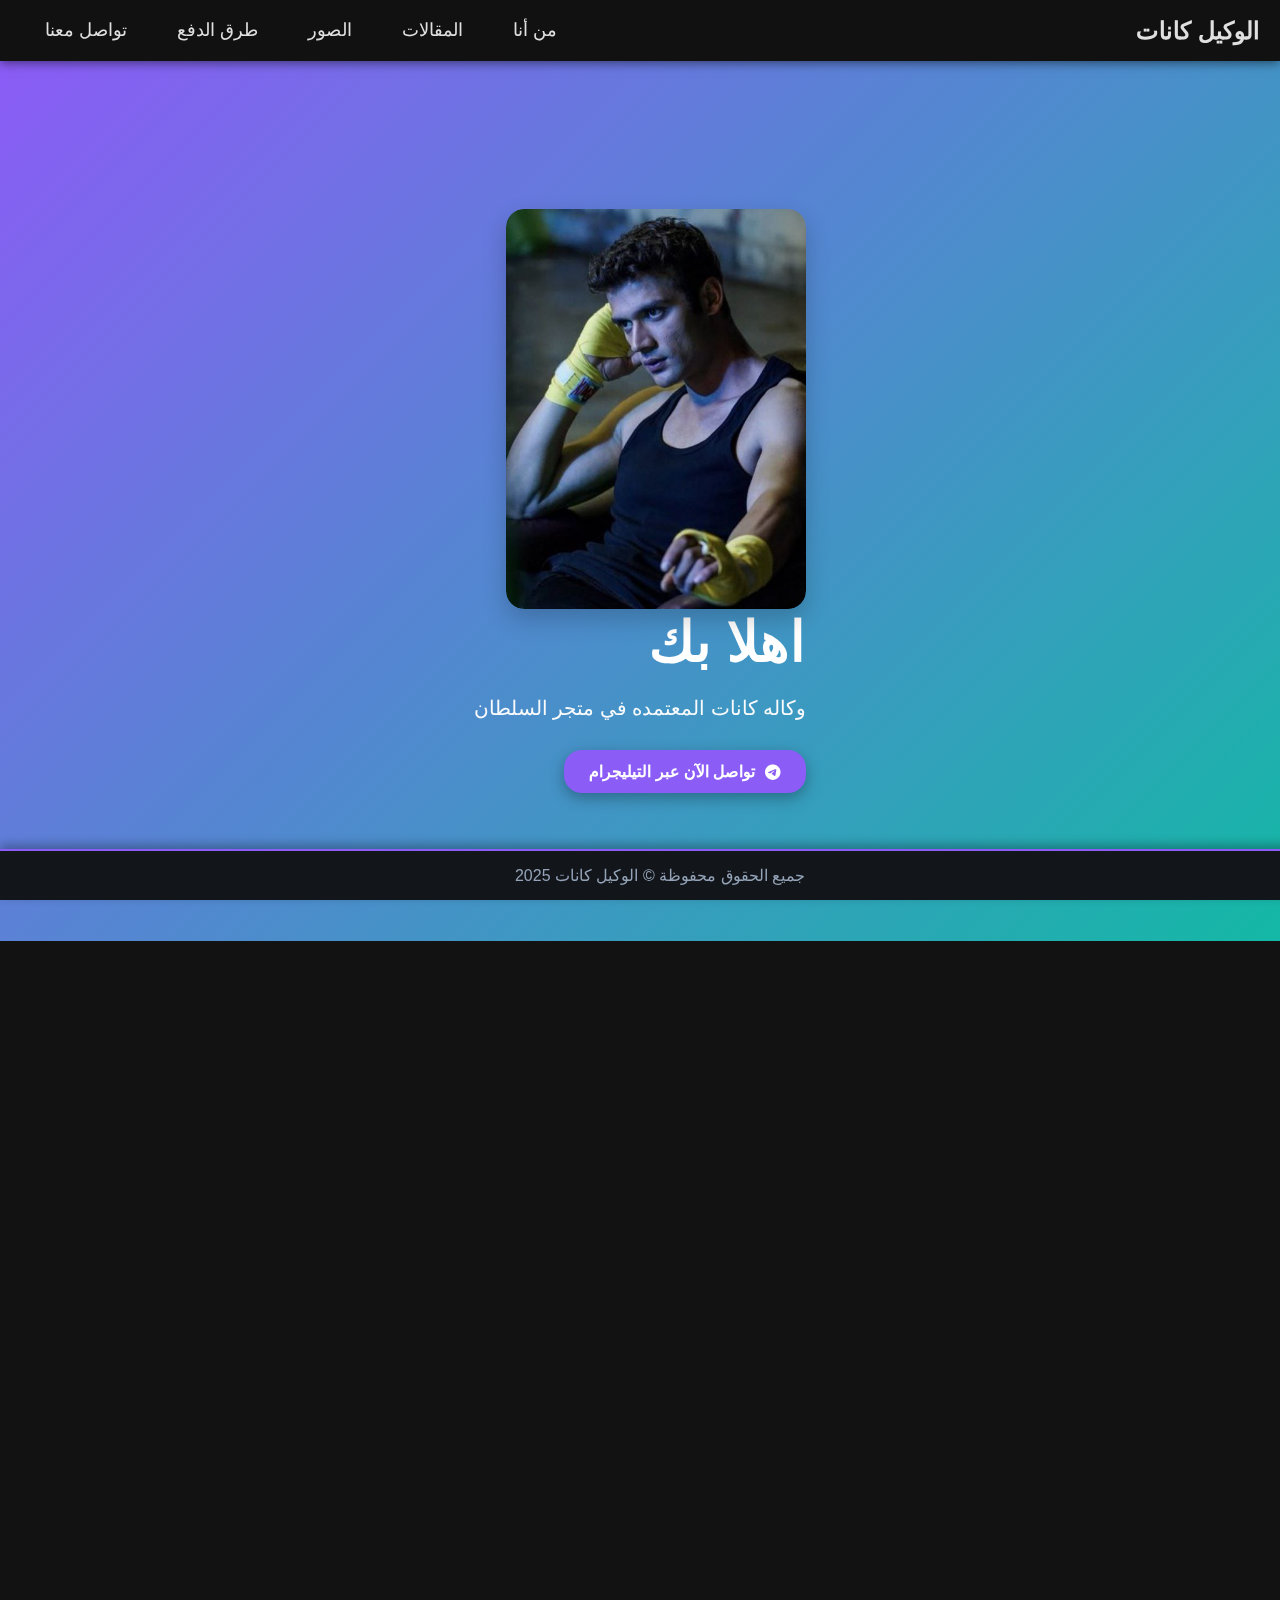
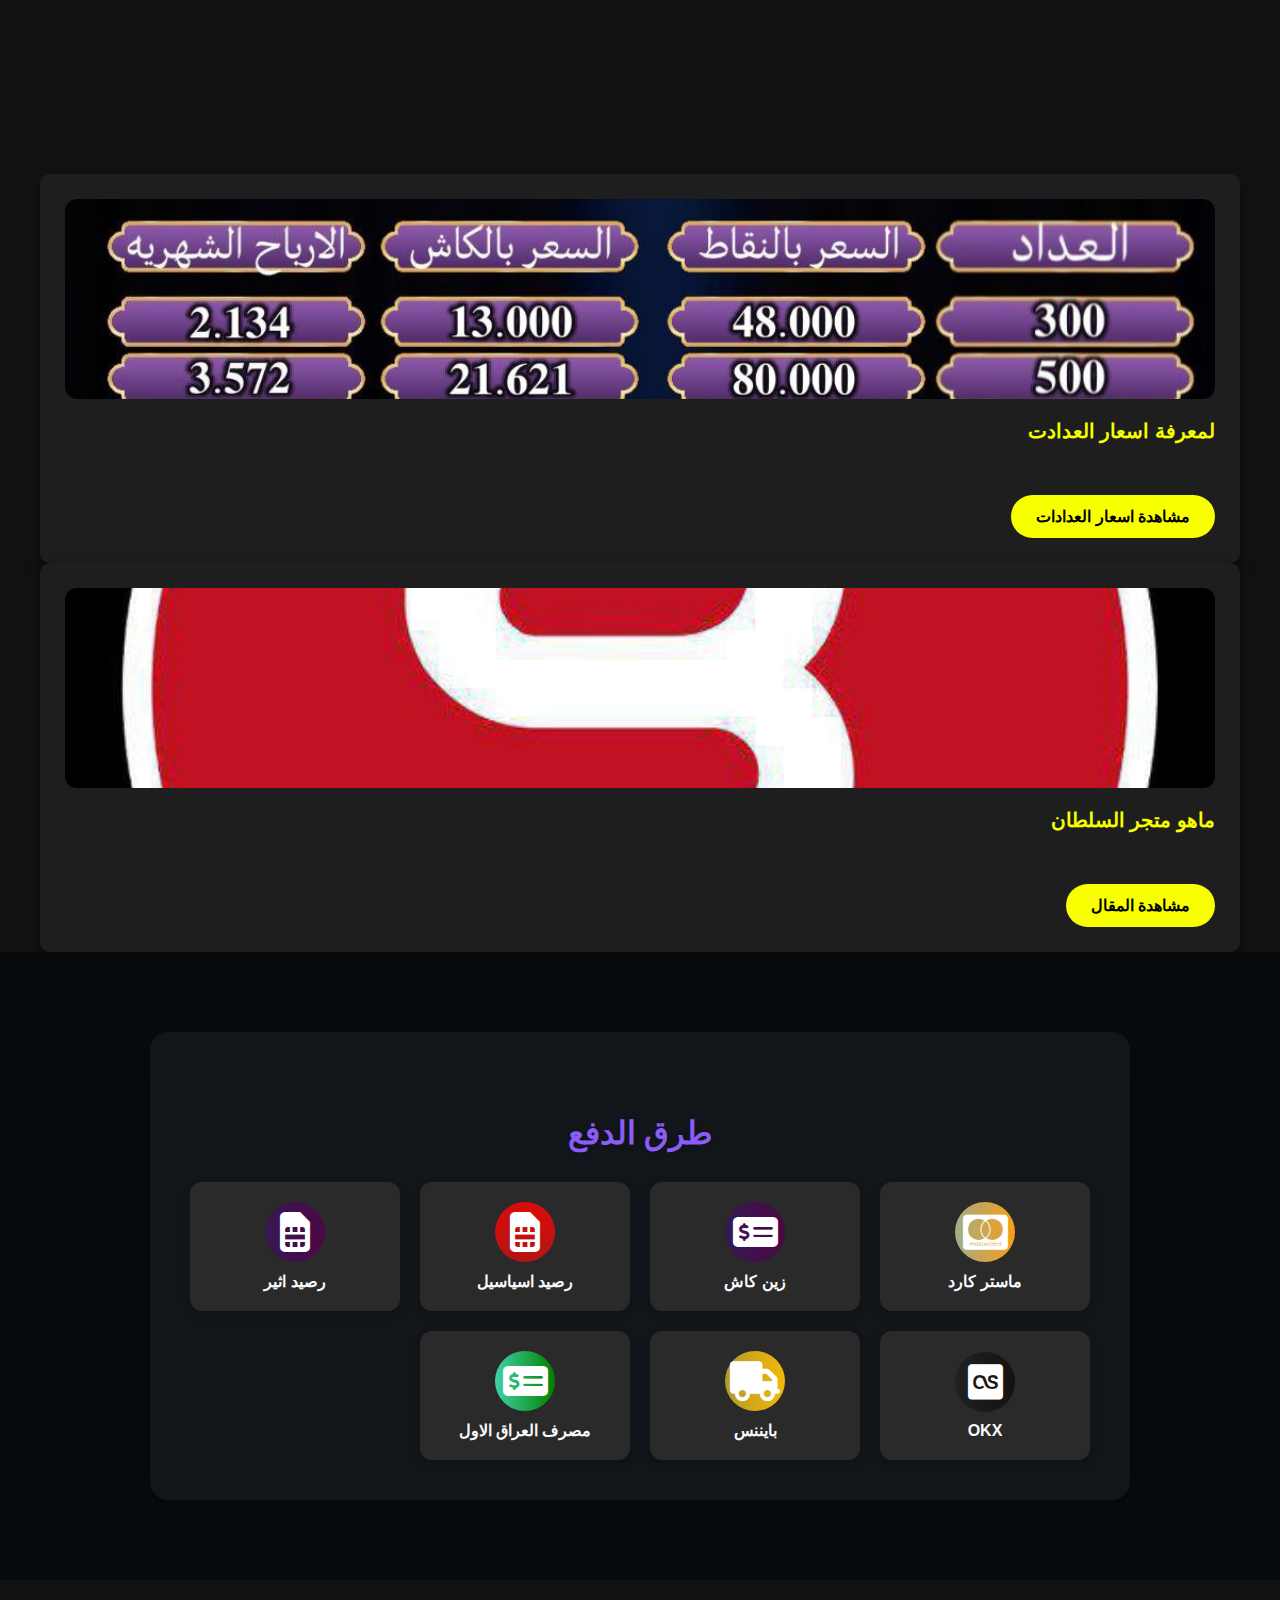
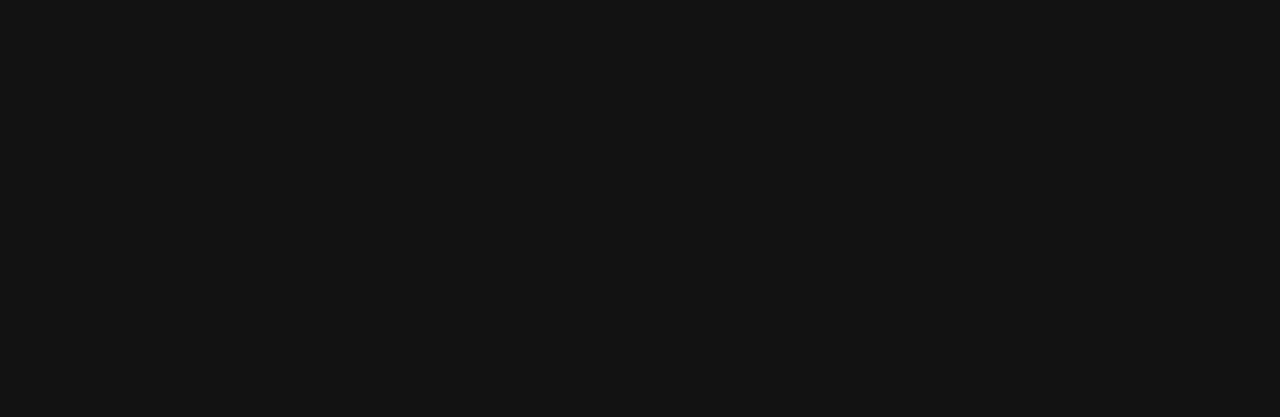
<file: index.html>
<!DOCTYPE html>
<html lang="ar" dir="rtl">

<head>
    <meta charset="UTF-8">
    <meta name="viewport" content="width=device-width, initial-scale=1.0">
    <title>الوكيل كانات </title>

    <meta property="og:title" content="صفحة تعريفية عن الوكيل كانات ">
    <meta property="og:description" content=" اكتشف فرصة ذهبية للاستثمار في مشاريع واقعية ومضمونة، واستعد رأس مالك في غضون أشهر قليلة مع أرباح مستمرة لسنوات مع الوكيل المحترم كانات .">
    <meta property="og:image" content="https://i.postimg.cc/0yp5P0Nq/KANAT.jpg">
    <link rel="icon" type="image/png" href="https://i.postimg.cc/0yp5P0Nq/KANAT.jpg">
    <meta property="og:url" content="https://www.kanat.page.gd">
    <meta property="og:type" content="website">

    <link rel="stylesheet" href="style.css">
    <link rel="stylesheet" href="https://cdnjs.cloudflare.com/ajax/libs/font-awesome/6.0.0-beta3/css/all.min.css">
</head>

<body>

    <nav class="navbar">
        <div class="logo">الوكيل كانات</div>
        <div class="hamburger-menu">
            <div class="bar"></div>
            <div class="bar"></div>
            <div class="bar"></div>
        </div>
        <div class="nav-menu">
            <a href="#about">من أنا</a>
            <a href="#articles">المقالات</a>
            <a href="#gallery">الصور</a>
            <a href="#payment">طرق الدفع </a>
            <a href="#contact">تواصل معنا</a>
        </div>
    </nav>
    <section class="hero">
        <div class="hero-img-container">
            <div class="hero-img-card">
                <div class="hero-img-front">
                    <img src="KANAT1.jpg" alt="hero">
                </div>
                <div class="hero-img-back">
                    <h3>أهلاً بك!</h3>
                    <p>سررنا بزيارتك لصفحة الوكيل كانات.</p>
                    <a href="#contact" class="btn-small">تواصل</a>
                </div>
            </div>
            <div class="hero-text">
                <h1>اهلا بك </h1>
                <p>وكاله كانات المعتمده في متجر السلطان</p>
                <a href="https://t.me/sce_777" target="_blank" class="btn"><i class="fa-brands fa-telegram"></i> تواصل الآن عبر التيليجرام</a>
            </div>
        </div>
    </section>

    <section id="about" class="section">
        <div class="container">
            <h1>من أنا</h1>
            <p><strong>الوكيل كانات</strong>، هو وكيل معتمد لدى بوت السلطان الاستثماري , متوفر لدي اغلب طرق الدفع المشهورة الان</p>
        </div>
    </section>

    <section id="gallery" class="section">
        <div class="container">
            <h1>الصور</h1>
            <div class="gallery-grid">
                <img src="KANAT.jpg" alt="صورة عمل 1">
                <img src="KANAT1.jpg" alt="صورة عمل 2">
            </div>
        </div>
    </section>
    <section id="articles">
        <div class="container">
            <div class="articles">
                <div class="card article-card price-card">
                    <img src="adad.jpg" alt="Article1">
                    <h3>لمعرفة اسعار العدادت</h3>
                    <a href="buy.html" class="price-link">مشاهدة اسعار العدادات</a>
                </div>

                <div class="card article-card about-card">
                    <img src="sultan.jpg" alt="Article1">
                    <h3>ماهو متجر السلطان</h3>
                    <a href="sultan.html" class="about-link">مشاهدة المقال</a>
                </div>
            </div>
        </div>
    </section>
   
    <section id="payment">
        <div class="contact-card">
            <h4>طرق الدفع</h4>
            <div class="payment-methods">
                <a href="https://t.me/sce_777" class="mastercard">
                    <div class="icon-wrapper">
                        <i class="fa-brands fa-cc-mastercard"></i>
                    </div>
                    <span>ماستر كارد</span>
                </a>
                <a href="https://t.me/sce_777" class="zaincash">
                    <div class="icon-wrapper">
                        <i class="fa-solid fa-money-check-dollar"></i>
                    </div>
                    <span>زين كاش</span>
                </a>
                <a href="https://t.me/sce_777" class="asiacell">
                    <div class="icon-wrapper">
                        <i class="fa-solid fa-sim-card"></i>
                    </div>
                    <span>رصيد اسياسيل</span>
                </a>
                <a href="https://t.me/sce_777" class="atheer">
                    <div class="icon-wrapper">
                        <i class="fa-solid fa-sim-card"></i>
                    </div>
                    <span>رصيد اثير</span>
                </a>

                <a href="https://t.me/sce_777" class="okx">
                    <div class="icon-wrapper">
                        <i class="fa-brands fa-okx"></i>
                    </div>
                    <span>OKX</span>
                </a>
                <a href="https://t.me/sce_777" class="binance">
                    <div class="icon-wrapper">
                        <i class="fa-solid fa-bitcoin"></i> </div>
                    <span>بايننس</span>
                </a>
                <a href="https://t.me/sce_777" class="iraqq">
                    <div class="icon-wrapper">
                        <i class="fa-solid fa-money-check-dollar"></i> </div>
                    <span>مصرف العراق الاول</span>
                </a>
            </div>
        </div>
    </section>

    <section id="contact" class="section">
        <div class="container">
            <h1>تواصل معنا</h1>
            <div class="socials">

                <a href="https://t.me/sce_777" target="_blank" class="telegram">
                    <div class="icon-wrapper">
                        <i class="fa-brands fa-telegram"></i>
                    </div>
                    <span>حساب التيليجرام</span>
                </a>
                <a href="https://t.me/sce_888" target="_blank" class="telegram">
                    <div class="icon-wrapper">
                        <i class="fa-brands fa-telegram"></i>
                    </div>
                    <span>قناة التيليجرام</span>
                </a>
            </div>
        </div>
    </section>
    <footer class="footer">
        <div class="footer-container">
            <p>جميع الحقوق محفوظة &copy; الوكيل كانات 2025</p>
        </div>
    </footer>

    <script src="script.js"></script>
</body>

</html>
</file>
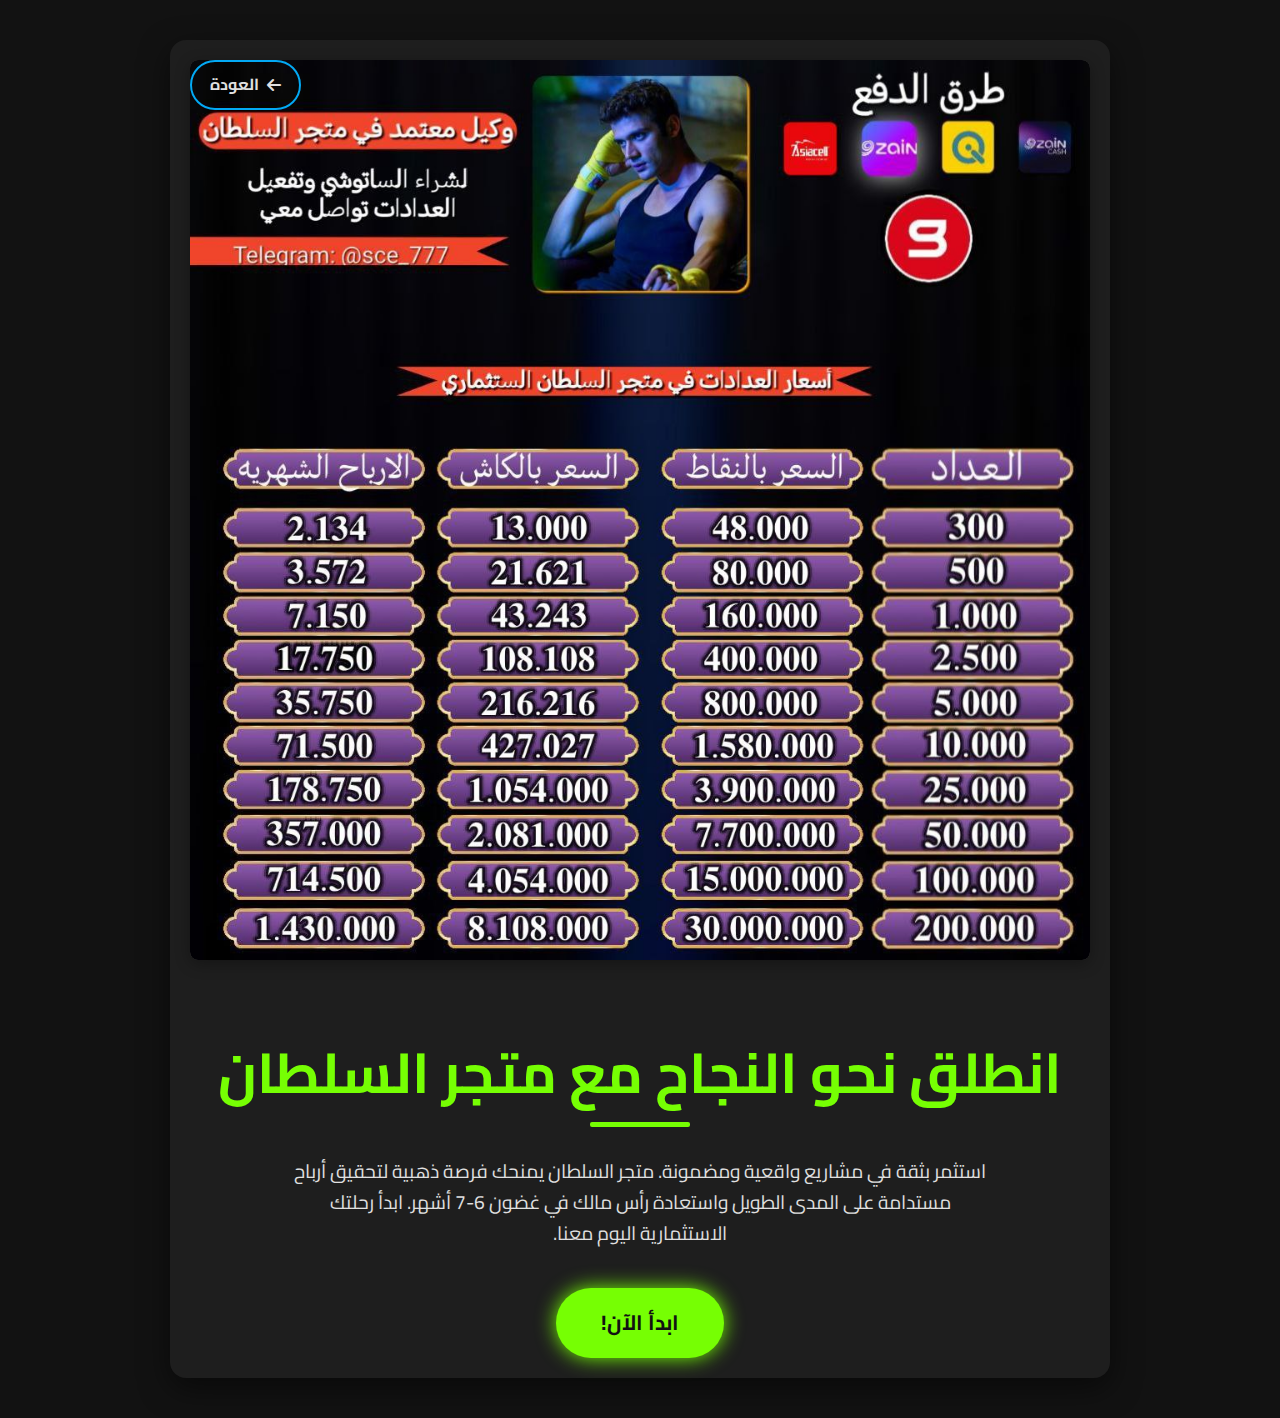
<file: buy.html>
<!DOCTYPE html>
<html lang="ar" dir="rtl">

<head>
    <meta charset="UTF-8">
    <meta name="viewport" content="width=device-width, initial-scale=1.0">
    <title>صفحة مميزة - متجر السلطان</title>

    <link rel="stylesheet" href="https://cdnjs.cloudflare.com/ajax/libs/font-awesome/6.0.0-beta3/css/all.min.css">
    <style>
        /* الخطوط */
        
        @import url('https://fonts.googleapis.com/css2?family=Cairo:wght@400;700&display=swap');
         :root {
            /* الألوان للوضع المظلم */
            --primary-color: #76FF03;
            /* أخضر نيون براق */
            --secondary-color: #03A9F4;
            /* أزرق فاتح */
            --text-color: #E0E0E0;
            /* لون نص فاتح */
            --bg-color: #121212;
            /* خلفية داكنة جداً */
            --card-bg: #1E1E1E;
            /* لون خلفية بطاقة أغمق قليلاً */
        }
        
        body {
            font-family: 'Cairo', sans-serif;
            margin: 0;
            padding: 0;
            background-color: var(--bg-color);
            color: var(--text-color);
            line-height: 1.6;
            direction: rtl;
            min-height: 100vh;
            overflow-y: auto;
        }
        
        .container {
            max-width: 900px;
            margin: 40px auto;
            padding: 20px;
            background-color: var(--card-bg);
            border-radius: 16px;
            box-shadow: 0 10px 30px rgba(0, 0, 0, 0.5);
            position: relative;
            animation: fadeIn 1s ease-in-out;
        }
        /* زر العودة للخلف */
        
        .back-button {
            position: absolute;
            top: 20px;
            left: 20px;
            background-color: transparent;
            color: var(--text-color);
            border: 2px solid var(--secondary-color);
            padding: 10px 18px;
            border-radius: 50px;
            cursor: pointer;
            font-size: 1em;
            text-decoration: none;
            transition: all 0.3s ease;
            display: flex;
            align-items: center;
            gap: 8px;
            font-weight: bold;
            z-index: 10;
        }
        
        .back-button:hover {
            background-color: var(--secondary-color);
            color: var(--card-bg);
            box-shadow: 0 0 15px var(--secondary-color);
        }
        /* قسم الصورة */
        
        .image-section {
            width: 100%;
            height: auto;
            background-color: #333;
            border-radius: 8px;
            overflow: hidden;
            margin-bottom: 30px;
            box-shadow: 0 4px 15px rgba(0, 0, 0, 0.3);
            display: flex;
            justify-content: center;
            align-items: center;
        }
        
        .image-section img {
            width: 100%;
            height: auto;
            display: block;
            border-radius: 8px;
        }
        /* قسم المحتوى */
        
        .content-section {
            text-align: center;
            padding: 0 20px;
        }
        
        .content-section h1 {
            font-size: 3.5em;
            color: var(--primary-color);
            margin-bottom: 20px;
            font-weight: 700;
            position: relative;
            display: inline-block;
        }
        
        .content-section h1::after {
            content: '';
            position: absolute;
            bottom: -10px;
            left: 50%;
            transform: translateX(-50%);
            width: 100px;
            height: 5px;
            background-color: var(--primary-color);
            border-radius: 2px;
        }
        
        .content-section p {
            font-size: 1.2em;
            color: var(--text-color);
            margin-bottom: 40px;
            max-width: 700px;
            margin-left: auto;
            margin-right: auto;
        }
        /* الأزرار */
        
        .action-button {
            display: inline-block;
            background-color: var(--primary-color);
            color: var(--bg-color);
            border: none;
            padding: 18px 45px;
            border-radius: 50px;
            cursor: pointer;
            font-size: 1.3em;
            font-weight: 700;
            text-decoration: none;
            transition: background-color 0.3s ease, transform 0.2s ease, box-shadow 0.3s ease;
            box-shadow: 0 0 20px var(--primary-color);
        }
        
        .action-button:hover {
            background-color: #AEEA00;
            transform: translateY(-5px) scale(1.05);
            box-shadow: 0 0 30px var(--primary-color);
        }
        /* تأثيرات الحركة */
        
        @keyframes fadeIn {
            from {
                opacity: 0;
                transform: translateY(20px);
            }
            to {
                opacity: 1;
                transform: translateY(0);
            }
        }
        /* Responsive Design */
        
        @media (max-width: 768px) {
            .container {
                padding: 20px;
                margin: 20px auto;
            }
            .content-section h1 {
                font-size: 2.5em;
            }
            .content-section p {
                font-size: 1.1em;
            }
            .action-button,
            .back-button {
                padding: 12px 25px;
                font-size: 1.1em;
            }
        }
    </style>
</head>

<body>

    <div class="container">
        <a href="index.html" onclick="history.back()" class="back-button">
            <i class="fa-solid fa-arrow-left"></i> العودة
        </a>

        <div class="image-section">
            <img src="adad.jpg" alt="صورة توضيحية لمتجر السلطان">
        </div>

        <div class="content-section">
            <h1>انطلق نحو النجاح مع متجر السلطان</h1>
            <p>
                استثمر بثقة في مشاريع واقعية ومضمونة. متجر السلطان يمنحك فرصة ذهبية لتحقيق أرباح مستدامة على المدى الطويل واستعادة رأس مالك في غضون 6-7 أشهر. ابدأ رحلتك الاستثمارية اليوم معنا.
            </p>

            <a href="https://t.me/sce_777" class="action-button">ابدأ الآن!</a>
        </div>
    </div>

</body>

</html>
</file>
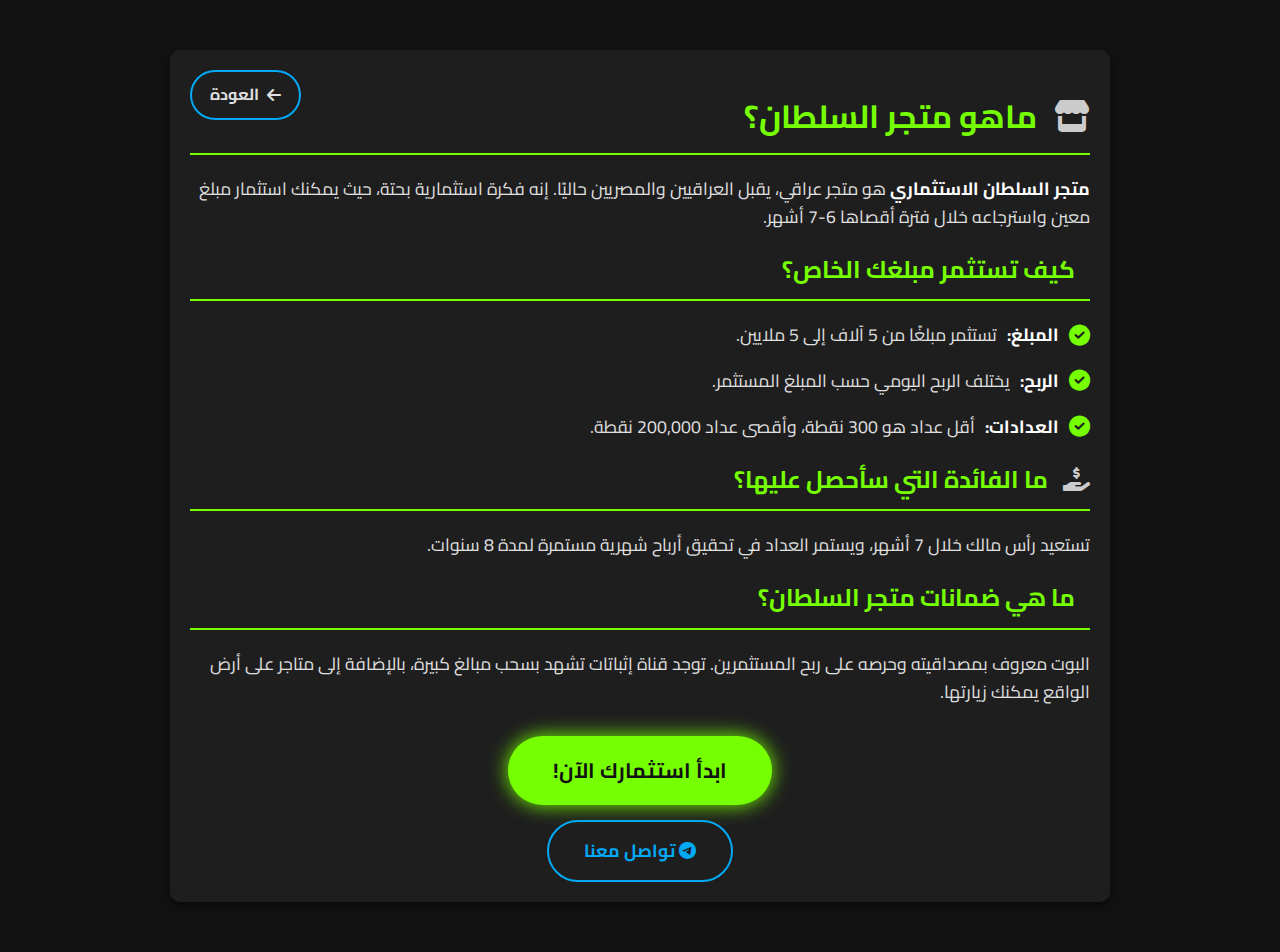
<file: sultan.html>
<!DOCTYPE html>
<html lang="ar" dir="rtl">

<head>
    <meta charset="UTF-8">
    <meta name="viewport" content="width=device-width, initial-scale=1.0">
    <title>حول متجر السلطان</title>
    <link rel="stylesheet" href="https://cdnjs.cloudflare.com/ajax/libs/font-awesome/6.0.0-beta3/css/all.min.css">
    <style>
        @import url('https://fonts.googleapis.com/css2?family=Cairo:wght@400;700&display=swap');
         :root {
            /* الألوان للوضع المظلم */
            --primary-color: #76FF03;
            /* أخضر نيون براق */
            --secondary-color: #03A9F4;
            /* أزرق فاتح */
            --text-color: #E0E0E0;
            /* لون نص فاتح */
            --bg-color: #121212;
            /* خلفية داكنة جداً */
            --card-bg: #1E1E1E;
            /* لون خلفية بطاقة أغمق قليلاً */
        }
        
        body {
            font-family: 'Cairo', sans-serif;
            margin: 0;
            padding: 0;
            background-color: var(--bg-color);
            color: var(--text-color);
            line-height: 1.6;
            direction: rtl;
        }
        
        .section {
            padding: 50px 0;
        }
        
        .container {
            max-width: 900px;
            margin: 0 auto;
            padding: 20px;
            background-color: var(--card-bg);
            border-radius: 10px;
            box-shadow: 0 4px 10px rgba(0, 0, 0, 0.5);
            position: relative;
        }
        /* زر العودة للخلف في الزاوية العليا */
        
        .back-button {
            position: absolute;
            top: 20px;
            left: 20px;
            /* تم تعديل الموقع إلى اليسار */
            background-color: transparent;
            color: var(--text-color);
            border: 2px solid var(--secondary-color);
            padding: 10px 18px;
            border-radius: 50px;
            cursor: pointer;
            font-size: 1em;
            text-decoration: none;
            transition: all 0.3s ease;
            display: flex;
            align-items: center;
            gap: 8px;
            font-weight: bold;
            z-index: 10;
        }
        
        .back-button:hover {
            background-color: var(--secondary-color);
            color: var(--card-bg);
            box-shadow: 0 0 15px var(--secondary-color);
        }
        
        h1,
        h2 {
            color: var(--primary-color);
            border-bottom: 2px solid var(--primary-color);
            padding-bottom: 10px;
            margin-bottom: 20px;
            font-weight: 700;
        }
        
        h1 i,
        h2 i {
            margin-left: 10px;
            color: #ccc;
        }
        
        p {
            font-size: 1.1em;
            margin-bottom: 15px;
        }
        
        ul {
            list-style: none;
            padding: 0;
        }
        
        li {
            margin-bottom: 15px;
        }
        
        ul li p {
            display: flex;
            align-items: center;
            gap: 10px;
        }
        
        ul li i {
            color: var(--primary-color);
            font-size: 1.2em;
        }
        
        strong {
            color: #fff;
        }
        
        .button-group {
            text-align: center;
            margin-top: 30px;
            display: flex;
            flex-direction: column;
            gap: 15px;
            align-items: center;
        }
        
        .main-button {
            display: inline-block;
            background-color: var(--primary-color);
            color: var(--bg-color);
            border: none;
            padding: 18px 45px;
            border-radius: 50px;
            cursor: pointer;
            font-size: 1.3em;
            font-weight: 700;
            text-decoration: none;
            transition: all 0.3s ease;
            box-shadow: 0 0 20px var(--primary-color);
        }
        
        .main-button:hover {
            background-color: #AEEA00;
            transform: translateY(-5px);
            box-shadow: 0 0 30px var(--primary-color);
        }
        
        .secondary-button {
            display: inline-block;
            background-color: transparent;
            color: var(--secondary-color);
            border: 2px solid var(--secondary-color);
            padding: 15px 35px;
            border-radius: 50px;
            cursor: pointer;
            font-size: 1.1em;
            font-weight: bold;
            text-decoration: none;
            transition: all 0.3s ease;
        }
        
        .secondary-button:hover {
            background-color: var(--secondary-color);
            color: var(--card-bg);
            box-shadow: 0 0 15px var(--secondary-color);
        }
        /* Responsive Design */
        
        @media (max-width: 768px) {
            .container {
                margin: 20px;
            }
            h1 {
                font-size: 1.8em;
            }
            h2 {
                font-size: 1.5em;
            }
            p {
                font-size: 1em;
            }
        }
    </style>
</head>

<body>

    <section id="about" class="section">
        <div class="container">
            <a href="index.html" onclick="history.back()" class="back-button">
                <i class="fa-solid fa-arrow-left"></i> العودة
            </a>

            <h1><i class="fa-solid fa-store"></i> ماهو متجر السلطان؟</h1>
            <p><strong>متجر السلطان الاستثماري</strong> هو متجر عراقي، يقبل العراقيين والمصريين حاليًا. إنه فكرة استثمارية بحتة، حيث يمكنك استثمار مبلغ معين واسترجاعه خلال فترة أقصاها 6-7 أشهر.</p>

            <h2><i class="fa-solid fa-money-bill-transfer"></i> كيف تستثمر مبلغك الخاص؟</h2>
            <ul>
                <li>
                    <p><i class="fa-solid fa-circle-check"></i> <strong>المبلغ:</strong> تستثمر مبلغًا من 5 آلاف إلى 5 ملايين.</p>
                </li>
                <li>
                    <p><i class="fa-solid fa-circle-check"></i> <strong>الربح:</strong> يختلف الربح اليومي حسب المبلغ المستثمر.</p>
                </li>
                <li>
                    <p><i class="fa-solid fa-circle-check"></i> <strong>العدادات:</strong> أقل عداد هو 300 نقطة، وأقصى عداد 200,000 نقطة.</p>
                </li>
            </ul>

            <h2><i class="fa-solid fa-hand-holding-dollar"></i> ما الفائدة التي سأحصل عليها؟</h2>
            <p>تستعيد رأس مالك خلال 7 أشهر، ويستمر العداد في تحقيق أرباح شهرية مستمرة لمدة 8 سنوات.</p>

            <h2><i class="fa-solid fa-shield-halved"></i> ما هي ضمانات متجر السلطان؟</h2>
            <p>البوت معروف بمصداقيته وحرصه على ربح المستثمرين. توجد قناة إثباتات تشهد بسحب مبالغ كبيرة، بالإضافة إلى متاجر على أرض الواقع يمكنك زيارتها.</p>


            <div class="button-group">
                <a href="https://t.me/sce_777" class="main-button">ابدأ استثمارك الآن!</a>
                <a href="https://t.me/sce_777" target="_blank" class="secondary-button"><i class="fab fa-telegram-plane"></i> تواصل معنا</a>
            </div>
        </div>
    </section>

</body>


</html>
</file>
<file: style.css>
/* الألوان والخطوط الأساسية */

:root {
    --dark-color: #121212;
    --card-bg: #1e1e1e;
    --light-color: #e0e0e0;
    --accent-color: #4CAF50;
    /* لون أخضر عصري */
    --hover-color: #81C784;
    --font-family: 'Roboto', sans-serif;
    --primary: #8b5cf6;
    --secondary: #14b8a6;
    --text: #f8fafc;
    --bg: #080b0e;
    --radius: 18px;
    --muted: #94a3b8;
    --card: #12161a;
}

body {
    background-color: var(--dark-color);
    color: var(--light-color);
    font-family: var(--font-family);
    margin: 0;
    padding: 0;
    direction: rtl;
    /* اتجاه من اليمين لليسار */
    scroll-behavior: smooth;
    overflow-x: hidden;
    /* لمنع ظهور شريط التمرير الأفقي */
}


/* شريط التنقل (Navbar) */

.navbar {
    position: sticky;
    top: 0;
    background-color: rgba(18, 18, 18, 0.9);
    padding: 15px 20px;
    z-index: 1000;
    box-shadow: 0 2px 10px rgba(0, 0, 0, 0.5);
    display: flex;
    justify-content: space-between;
    align-items: center;
    backdrop-filter: blur(5px);
}

.navbar .logo {
    color: var(--light-color);
    font-size: 1.5rem;
    font-weight: bold;
}


/* قائمة الموبايل (Hamburger Menu) */

.hamburger-menu {
    cursor: pointer;
    display: none;
    /* إخفائه افتراضيا على شاشات الكمبيوتر */
    flex-direction: column;
    justify-content: space-around;
    width: 30px;
    height: 25px;
}

.hamburger-menu .bar {
    width: 100%;
    height: 3px;
    background-color: var(--light-color);
    transition: all 0.3s ease;
}


/* تأثير تحويل الزر إلى علامة X عند النقر */

.hamburger-menu.active .bar:nth-child(2) {
    opacity: 0;
}

.hamburger-menu.active .bar:nth-child(1) {
    transform: rotate(45deg) translate(5px, 6px);
}

.hamburger-menu.active .bar:nth-child(3) {
    transform: rotate(-45deg) translate(5px, -6px);
}


/* القائمة المنسدلة */

.nav-menu {
    display: flex;
}

.nav-menu a {
    color: var(--light-color);
    text-decoration: none;
    margin: 0 15px;
    font-size: 1.1rem;
    padding: 5px 10px;
    transition: color 0.3s, background-color 0.3s;
    border-radius: 5px;
}

.nav-menu a:hover {
    color: var(--accent-color);
    background-color: rgba(255, 255, 255, 0.1);
}


/* Hero Section - الصورة الكبيرة في البداية */

.hero-section {
    height: 100vh;
    background: url('https://source.unsplash.com/1600x900/?business,technology') no-repeat center center/cover;
    display: flex;
    justify-content: center;
    align-items: center;
    position: relative;
    overflow: hidden;
    color: white;
    text-shadow: 2px 2px 8px rgba(0, 0, 0, 0.7);
}


/* تراكب لوني على الصورة لتحسين وضوح النص */

.hero-section::before {
    content: '';
    position: absolute;
    top: 0;
    left: 0;
    width: 100%;
    height: 100%;
    background-color: rgba(0, 0, 0, 0.6);
    z-index: 1;
}

.hero-content {
    position: relative;
    z-index: 2;
    text-align: center;
    padding: 20px;
}

.hero-content h1 {
    font-size: 4.5rem;
    margin-bottom: 15px;
    color: white;
    text-shadow: 3px 3px 10px rgba(0, 0, 0, 0.8);
    opacity: 0;
    animation: fadeInTop 1.5s ease-out forwards;
}

.hero-content p {
    font-size: 1.8rem;
    color: #f0f0f0;
    opacity: 0;
    animation: fadeInTop 1.5s ease-out 0.5s forwards;
}


/* Keyframes للرسوم المتحركة */

@keyframes fadeInTop {
    from {
        opacity: 0;
        transform: translateY(-50px);
    }
    to {
        opacity: 1;
        transform: translateY(0);
    }
}


/* التنسيق العام للأقسام */

.section {
    padding: 80px 20px;
    opacity: 0;
    transform: translateY(50px);
    transition: all 1s ease-out;
}

.section.visible {
    opacity: 1;
    transform: translateY(0);
}

.container {
    max-width: 1200px;
    margin: 0 auto;
    text-align: center;
}


/* تنسيق العناوين الرئيسية للأقسام */

.section h1 {
    font-size: 3rem;
    color: var(--accent-color);
    margin-bottom: 30px;
    text-shadow: 2px 2px 4px rgba(0, 0, 0, 0.5);
}


/* تنسيقات البطاقات */

.article-grid,
.gallery-grid,
.testimonial-slider,
.stats-grid {
    display: grid;
    gap: 20px;
    margin-top: 30px;
}

.article-grid {
    grid-template-columns: repeat(auto-fit, minmax(300px, 1fr));
}

.article-card,
.testimonial-card,
.stat-item {
    background-color: var(--card-bg);
    padding: 25px;
    border-radius: 10px;
    box-shadow: 0 8px 15px rgba(0, 0, 0, 0.5);
    transition: transform 0.3s ease, box-shadow 0.3s ease;
    text-align: right;
}

.article-card:hover,
.testimonial-card:hover,
.stat-item:hover {
    transform: translateY(-10px);
    box-shadow: 0 12px 20px rgba(0, 0, 0, 0.7);
}


/* تنسيقات قسم الصور */

.gallery-grid {
    grid-template-columns: repeat(auto-fit, minmax(250px, 1fr));
}

.gallery-grid img {
    width: 100%;
    height: 200px;
    object-fit: cover;
    border-radius: 8px;
    box-shadow: 0 4px 6px rgba(0, 0, 0, 0.3);
    transition: transform 0.3s;
}

.gallery-grid img:hover {
    transform: scale(1.05);
}


/* تنسيقات قسم آراء العملاء */

.testimonial-slider {
    grid-template-columns: repeat(auto-fit, minmax(300px, 1fr));
    justify-content: center;
}

.testimonial-card p {
    font-style: italic;
}


/* تنسيقات قسم طرق الدفع */

#payment {
    background-color: var(--bg);
    padding: 80px 20px;
}

.contact-card {
    background-color: var(--card);
    border-radius: var(--radius);
    padding: 40px;
    box-shadow: 0 10px 30px rgba(0, 0, 0, 0.3);
    max-width: 900px;
    margin: 0 auto;
    text-align: center;
}

.contact-card h4 {
    font-size: 2rem;
    color: var(--primary);
    margin-bottom: 30px;
    text-shadow: 1px 1px 5px rgba(0, 0, 0, 0.2);
}

.payment-methods {
    display: grid;
    grid-template-columns: repeat(auto-fit, minmax(180px, 1fr));
    gap: 20px;
    justify-content: center;
    direction: rtl;
    /* اتجاه من اليمين لليسار */
}

.payment-methods a {
    display: flex;
    flex-direction: column;
    align-items: center;
    justify-content: center;
    padding: 20px 10px;
    background-color: #2a2a2a;
    border-radius: 12px;
    text-decoration: none;
    color: var(--text);
    transition: transform 0.3s ease, box-shadow 0.3s ease;
    box-shadow: 0 4px 10px rgba(0, 0, 0, 0.2);
}

.payment-methods a:hover {
    transform: translateY(-8px);
    box-shadow: 0 12px 20px rgba(0, 0, 0, 0.4);
}

.payment-methods .icon-wrapper {
    width: 60px;
    height: 60px;
    display: flex;
    justify-content: center;
    align-items: center;
    border-radius: 50%;
    margin-bottom: 10px;
    transition: background-color 0.3s ease;
}

.payment-methods a i {
    font-size: 2.5rem;
    color: #fff;
    transition: color 0.3s ease;
}

.payment-methods a span {
    font-size: 1rem;
    font-weight: bold;
    color: var(--text);
}


/* تنسيقات الألوان الحقيقية للأيقونات */

.mastercard .icon-wrapper {
    background: linear-gradient(to right, #a4ac84, #f79e1b);
}

.zaincash .icon-wrapper {
    background: linear-gradient(to right, #371852, #490845);
}

.asiacell .icon-wrapper {
    background: linear-gradient(to bottom, #db0b0b, #b21515);
}

.atheer .icon-wrapper {
    background: linear-gradient(to right, #371852, #490845);
}

.iraqq .icon-wrapper {
    background: linear-gradient(to right, #41d1a4, #008000);
}

.okx .icon-wrapper {
    background: linear-gradient(to right, #212121, #121212);
}

.binance .icon-wrapper {
    background: linear-gradient(to right, #b59927, #f0b90b);
}


/* تنسيقات أيقونات Font Awesome الصحيحة */

.mastercard i {
    color: #fff;
}

.zaincash i {
    color: #fff;
}

.asiacell i {
    color: #1985a6;
}

.iraqq i {
    color: #fff;
}

.okx i {
    color: #fff;
}

.binance i {
    color: #a94343;
}

.okx i::before {
    content: "\f203";
}

.binance i::before {
    content: "\f0d1";
}


/* التجاوب مع الأجهزة */

@media (max-width: 576px) {
    .contact-card {
        padding: 20px;
    }
    .payment-methods {
        grid-template-columns: 1fr;
    }
}


/* تنسيقات قسم الإحصائيات */

.stats-grid {
    grid-template-columns: repeat(auto-fit, minmax(200px, 1fr));
    justify-content: center;
}

.stat-item {
    text-align: center;
    background-color: var(--card-bg);
    padding: 20px;
    border-radius: 10px;
    box-shadow: 0 4px 8px rgba(0, 0, 0, 0.3);
    transition: transform 0.3s ease;
}

.stat-item h2 {
    font-size: 3rem;
    color: var(--accent-color);
    margin: 0;
}

.stat-item p {
    font-size: 1.2rem;
    text-transform: uppercase;
    letter-spacing: 1px;
}


/* تنسيقات قسم التواصل */

#contact {
    background-color: var(--card);
    /* استخدام لون البطاقات من متغيراتك */
    padding: 80px 20px;
    text-align: center;
}

#contact h1 {
    font-size: 2.5rem;
    color: var(--primary);
    /* استخدام اللون الأساسي من متغيراتك */
    margin-bottom: 40px;
    position: relative;
    padding-bottom: 15px;
}

#contact h1::after {
    content: '';
    position: absolute;
    bottom: 0;
    left: 50%;
    transform: translateX(-50%);
    width: 100px;
    height: 4px;
    background-color: var(--secondary);
    /* استخدام اللون الثانوي */
    border-radius: 5px;
}

.socials {
    display: flex;
    justify-content: center;
    gap: 30px;
    flex-wrap: wrap;
    margin-top: 20px;
}

.socials a {
    display: flex;
    flex-direction: column;
    align-items: center;
    text-decoration: none;
    color: var(--text);
    transition: transform 0.3s ease, box-shadow 0.3s ease;
}

.socials a:hover {
    transform: translateY(-8px);
}

.socials a span {
    font-size: 1rem;
    font-weight: bold;
    margin-top: 10px;
}

.socials .icon-wrapper {
    width: 70px;
    height: 70px;
    display: flex;
    justify-content: center;
    align-items: center;
    border-radius: 50%;
    box-shadow: 0 4px 10px rgba(0, 0, 0, 0.2);
    transition: background-color 0.3s ease;
}

.socials a i {
    font-size: 2.5rem;
    color: #fff;
}


/* الألوان الحقيقية للأيقونات */

.telegram .icon-wrapper {
    background-color: #0088cc;
}

@media (max-width: 768px) {
    .hamburger-menu {
        display: flex;
        /* إظهار زر البرجر على الشاشات الصغيرة */
    }
    .nav-menu {
        position: fixed;
        top: 0;
        right: -100%;
        /* إخفائها خارج الشاشة */
        width: 70%;
        height: 100vh;
        flex-direction: column;
        background-color: rgba(18, 18, 18, 0.95);
        padding-top: 80px;
        transition: right 0.5s ease-in-out;
        z-index: 999;
        align-items: center;
        box-shadow: -5px 0 15px rgba(0, 0, 0, 0.5);
    }
    .nav-menu.active {
        right: 0;
        /* إظهار القائمة عند تفعيلها */
    }
    .nav-menu a {
        margin: 15px 0;
        font-size: 1.2rem;
    }
    .hero-content h1 {
        font-size: 2.5rem;
    }
    .hero-content p {
        font-size: 1.2rem;
    }
    .section h1 {
        font-size: 2.5rem;
    }
    .payment-icons,
    .stats-grid {
        grid-template-columns: 1fr;
    }
    .nav-menu {
        flex-wrap: wrap;
        justify-content: center;
    }
}


/* تنسيقات قسم الهيرو (Hero Section) */

.hero {
    display: flex;
    justify-content: center;
    align-items: center;
    gap: 50px;
    padding: 80px 20px;
    min-height: 80vh;
    background: linear-gradient(135deg, var(--primary), var(--secondary));
    color: var(--text);
    direction: rtl;
    animation: fadeIn 1s ease-in-out;
}

.hero-text {
    max-width: 500px;
    text-align: right;
    animation: fadeInRight 1s ease-out forwards;
}

.hero-text h1 {
    margin: 0;
    font-size: clamp(2rem, 5vw, 3.5rem);
    font-weight: 800;
    color: #fff;
}

.hero-text p {
    margin: 1rem 0 1.5rem;
    color: var(--text);
    font-size: clamp(1rem, 2.5vw, 1.25rem);
    line-height: 1.8;
    max-width: 700px;
}

.btn {
    display: inline-flex;
    align-items: center;
    gap: 10px;
    padding: 12px 25px;
    background-color: var(--primary);
    color: #fff;
    text-decoration: none;
    border-radius: var(--radius);
    font-size: 1rem;
    font-weight: bold;
    transition: transform 0.3s ease, background-color 0.3s ease;
    box-shadow: 0 5px 15px rgba(0, 0, 0, 0.3);
}

.btn:hover {
    background-color: var(--secondary);
    transform: translateY(-3px);
    box-shadow: 0 6px 20px rgba(0, 0, 0, 0.3);
}

.hero-img-container {
    perspective: 1000px;
    animation: fadeInUp 1s ease-out forwards;
}

.hero-img-card {
    position: relative;
    width: 300px;
    height: 400px;
    transform-style: preserve-3d;
    transition: transform 0.8s;
    cursor: pointer;
    box-shadow: 0 10px 25px rgba(0, 0, 0, 0.2);
    border-radius: var(--radius);
}

.hero-img-card:hover {
    transform: rotateY(180deg);
}

.hero-img-front,
.hero-img-back {
    position: absolute;
    width: 100%;
    height: 100%;
    backface-visibility: hidden;
    border-radius: var(--radius);
    overflow: hidden;
    display: flex;
    flex-direction: column;
    justify-content: center;
    align-items: center;
    text-align: center;
}

.hero-img-front img {
    width: 100%;
    height: 100%;
    object-fit: cover;
    border-radius: var(--radius);
}

.hero-img-back {
    background: linear-gradient(135deg, var(--secondary), var(--primary));
    color: var(--text);
    transform: rotateY(180deg);
    padding: 1rem;
    box-sizing: border-box;
}

.hero-img-back h3 {
    margin-top: 0;
    color: #fff;
    font-size: 1.8rem;
    margin-bottom: 10px;
}

.hero-img-back p {
    font-size: 1.1rem;
    margin-bottom: 1.5rem;
    color: var(--muted);
}

.btn-small {
    padding: 8px 16px;
    background-color: var(--text);
    color: var(--bg);
    text-decoration: none;
    border-radius: var(--radius);
    font-weight: bold;
    transition: background-color 0.3s ease, transform 0.3s ease;
}

.btn-small:hover {
    background-color: var(--muted);
    transform: translateY(-2px);
}


/* تنسيقات قسم "من أنا" */

#about {
    background-color: var(--card);
    /* لون خلفية البطاقات الذي حددته */
    border-radius: var(--radius);
    /* حواف دائرية */
    box-shadow: 0 10px 20px rgba(0, 0, 0, 0.2);
    /* ظل ناعم */
    padding: 60px 40px;
    /* تباعد داخلي مريح */
    margin: 50px auto;
    /* تباعد خارجي و توسيط */
    max-width: 900px;
    /* تحديد أقصى عرض للقسم */
    text-align: center;
    /* توسيط المحتوى */
    opacity: 0;
    transform: translateY(20px);
    transition: opacity 0.8s ease-out, transform 0.8s ease-out;
}


/* حالة الظهور (تضاف عبر JavaScript) */

#about.visible {
    opacity: 1;
    transform: translateY(0);
}

#about .container {
    max-width: 800px;
}

#about h1 {
    font-size: 2.5rem;
    color: var(--primary);
    /* اللون الأساسي */
    margin-bottom: 20px;
    position: relative;
    padding-bottom: 10px;
    display: inline-block;
}

#about h1::after {
    content: '';
    position: absolute;
    bottom: 0;
    left: 50%;
    transform: translateX(-50%);
    width: 80px;
    height: 3px;
    background-color: var(--secondary);
    /* اللون الثانوي */
    border-radius: 5px;
}

#about p {
    font-size: 1.1rem;
    line-height: 1.8;
    color: var(--muted);
    /* لون النص الخافت */
    margin: 0;
}


/* تنسيق النص الغامق */

#about p strong {
    color: var(--primary);
    font-weight: bold;
}


/* تنسيقات الفوتر الثابت والمميز */

.footer {
    position: fixed;
    bottom: 0;
    left: 0;
    width: 100%;
    background-color: var(--card);
    /* لون خلفية يتناسب مع تصميمك */
    padding: 15px 20px;
    text-align: center;
    direction: rtl;
    /* من اليمين لليسار */
    border-top: 2px solid var(--primary);
    /* خط علوي مميز */
    z-index: 999;
    /* لضمان ظهوره فوق باقي المحتوى */
    box-shadow: 0 -4px 10px rgba(0, 0, 0, 0.3);
    /* ظل ناعم في الأعلى */
}

.footer-container {
    max-width: 1200px;
    margin: 0 auto;
}

.footer-container p {
    font-size: 1rem;
    color: var(--muted);
    /* لون النص الخافت */
    margin: 0;
}

.article-card {
    text-align: start;
    animation: slideUp 0.6s ease-out;
}

@keyframes slideUp {
    from {
        transform: translateY(20px);
        opacity: 0;
    }
    to {
        transform: translateY(0);
        opacity: 1;
    }
}

.article-card img {
    width: 100%;
    height: 200px;
    object-fit: cover;
    border-radius: 12px;
    margin-bottom: 1rem;
}

.article-card h3 {
    margin-top: 0;
    font-size: 1.25rem;
    color: #f8ff00;
}

.article-card a {
    color: BLACK;
    font-size: 16px;
    transition: background-color 0.4s ease, transform 0.4s ease;
    font-weight: 600;
    font-weight: bold;
    padding: 12px 25px;
    margin-top: 2rem;
    text-decoration: none;
    /* إزالة الخط تحت الرابط */
    border-radius: 50px;
    /* حواف مستديرة للزر */
    display: inline-block;
    background-color: #f8ff00;
    /* لون زر اقرأ المزيد */
}

.article-card a:hover {
    background-color: #00060c;
    color: #f8ff00;
    /* يتغير لون الزر عند الهوفر */
    transform: scale(1.05);
    /* الزر يكبر قليلاً */
}
</file>
